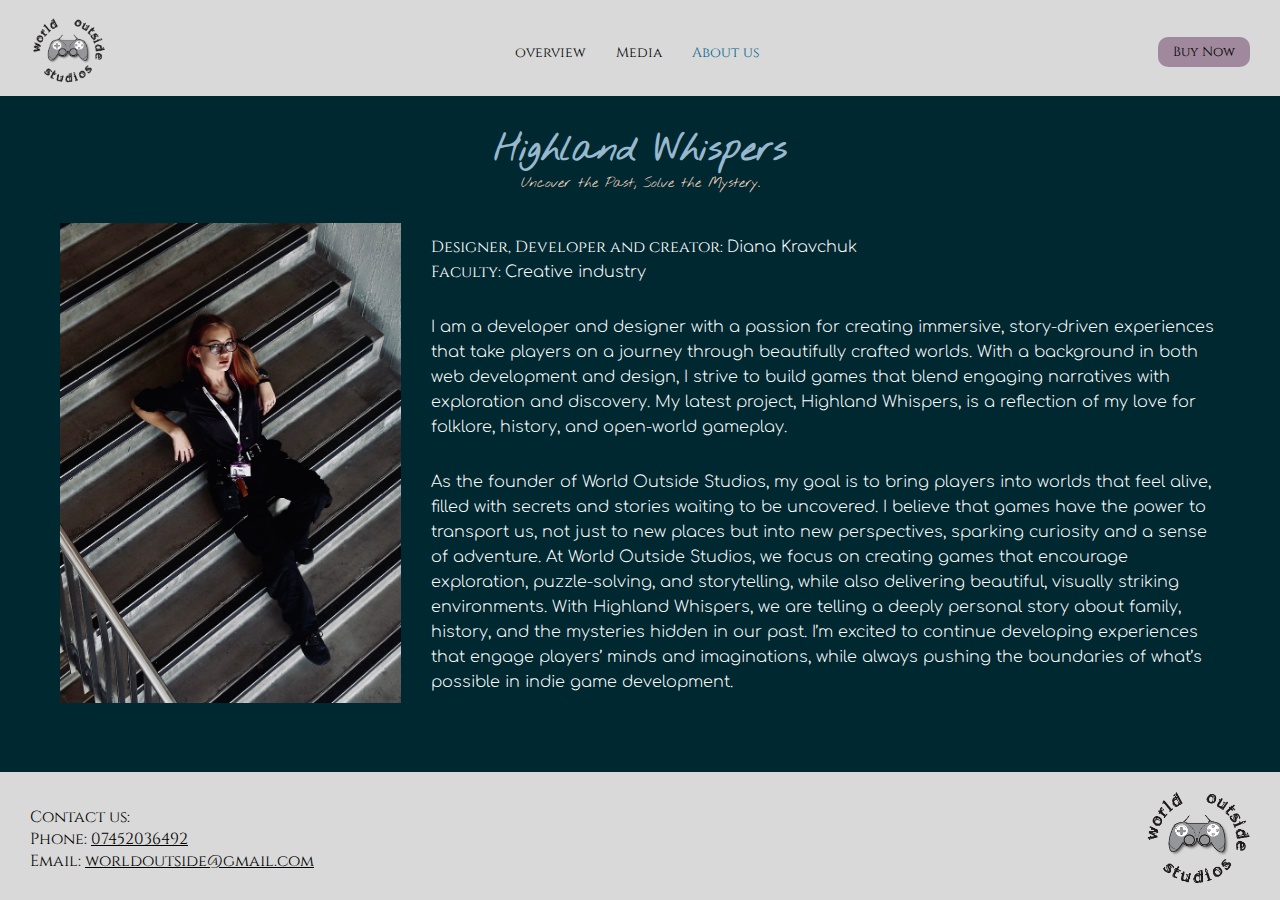
<file: about.html>
<!DOCTYPE html>
<html lang="en">
<head>
    <meta charset="UTF-8">
    <meta name="viewport" content="width=device-width, initial-scale=1.0">
    <title>Highland Whispers</title>
    <link rel="stylesheet" href="css/header.css">
    <link rel="stylesheet" href="css/about.css">
    <link rel="stylesheet" href="css/footer.css">
</head>
<body>
    <header>
        <div class="big-container">
            <div class="d-flex">
                <a href="index.html"><img src="images/gameLogo.png" alt="gameLogo" class="gameLogo"></a>
                <div class="burger" id="burger">
                    <span></span>
                </div>
                <nav class="navigation" id="navigation">
                    <ul class="f-14 cinzel d-flex" id="ul">
                        <li class="li"> <a href="index.html">overview</a></li>
                        <li class="li"><a href="media.html">Media</a></li>
                        <li class="li" id="link-active"><a href="about.html">About us</a></li>
                    </ul>
                </nav>
                <button class="btn buyBtn" id="buyBtn"><a class="cinzel" href="buyBtn.html">Buy Now</a></button>
            </div>
        </div>
    </header>
    <main>
        <div class="small-container">
            <div class="gameName">
                <h1 class="f-36">Highland Whispers</h1>
                <p class="f-14">Uncover the Past, Solve the Mystery.</p>
            </div>

            <div class="d-flex">
                <div class="dev">
                    <img src="images/img6153.jpeg" alt="picture of developer">
                </div>
                <div class="me-description">
                    <p class="cinzel">Designer, Developer and creator: <span class="comfortaa">Diana Kravchuk</span> </p>
                    <p class="cinzel">Faculty: <span class="comfortaa">Creative industry</span></p>
                    <article>
                        <p>I am a developer and designer with a passion for creating immersive, story-driven experiences that take players on a journey through beautifully crafted worlds. With a background in both web development and design, I strive to build games that blend engaging narratives with exploration and discovery. My latest project, Highland Whispers, is a reflection of my love for folklore, history, and open-world gameplay.</p>
                        <p class="secondParagraph">As the founder of World Outside Studios, my goal is to bring players into worlds that feel alive, filled with secrets and stories waiting to be uncovered. I believe that games have the power to transport us, not just to new places but into new perspectives, sparking curiosity and a sense of adventure. At World Outside Studios, we focus on creating games that encourage exploration, puzzle-solving, and storytelling, while also delivering beautiful, visually striking environments.
                            With Highland Whispers, we are telling a deeply personal story about family, history, and the mysteries hidden in our past. I’m excited to continue developing experiences that engage players’ minds and imaginations, while always pushing the boundaries of what’s possible in indie game development.</p>
                    </article>
                </div>
            </div>
        </div>
    </main>

    <footer>
        <div class="big-container d-flex">
            <div class="contact">
                <p class="cinzel">Contact us:</p>
                <p class="cinzel">Phone: <a class="" href="tel:07452036492">07452036492</a></p> 
                <p class="cinzel">Email: <a class="" href="mailto:worldoutside@gmail.com">worldoutside@gmail.com</a>
                </p>
            </div>
            <div></div>
            <div class="img-container">
                <a href="index.html"><img src="images/gameLogo.png" alt="gameLogo" class="gameLogo-footer"></a>
            </div>
        </div>
    </footer>
    
    <script src="js/header.js"></script>
</body>
</html>
</file>
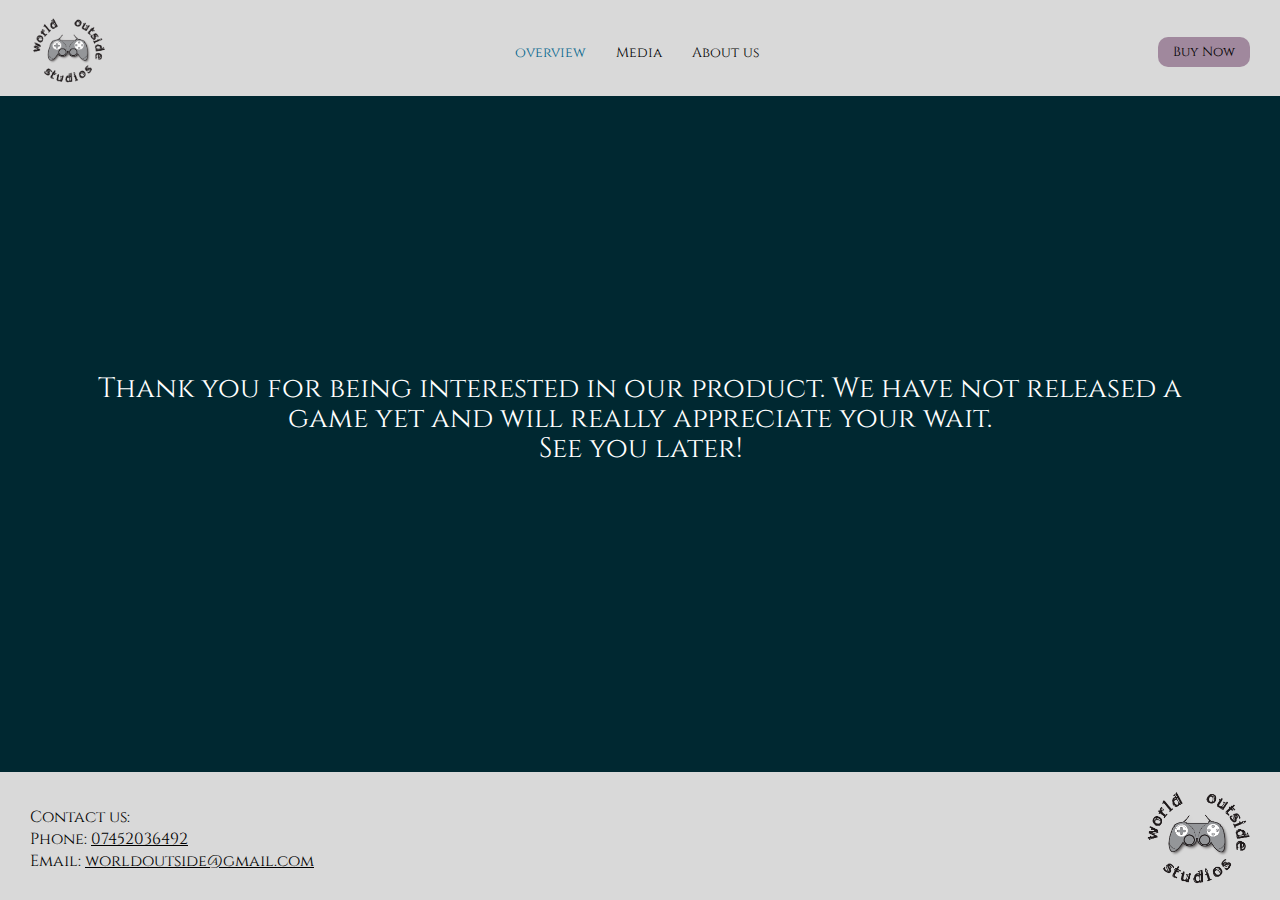
<file: buyBtn.html>
<!DOCTYPE html>
<html lang="en">
<head>
    <meta charset="UTF-8">
    <meta name="viewport" content="width=device-width, initial-scale=1.0">
    <title>Document</title>
    <link rel="stylesheet" href="css/header.css">
    <link rel="stylesheet" href="css/main.css">
    <link rel="stylesheet" href="css/footer.css">
    <link rel="stylesheet" href="css/buyBtn.css">
</head>
<body>
    <header>
        <div class="big-container">
            <div class="d-flex">
                <a href="index.html"><img src="images/gameLogo.png" alt="gameLogo" class="gameLogo"></a>
                <div class="burger" id="burger">
                    <span></span>
                </div>
                <nav class="navigation" id="navigation">
                    <ul class="f-14 cinzel d-flex" id="ul">
                        <li class="li" id="link-active"> <a href="index.html">overview</a></li>
                        <li class="li" href="media.html"><a href="media.html">Media</a></li>
                        <li class="li" href="about.html"><a href="about.html">About us</a></li>
                    </ul>
                </nav>
                <button class="btn buyBtn" id="buyBtn"><a class="cinzel" href="buyBtn.html">Buy Now</a></button>
            </div>
        </div>
    </header>

    <main>
        <h1 class="cinzel line-height-30">Thank you for being interested in our product. We have not released a game yet and will really appreciate your wait. </h1>
        <h1 class="cinzel line-height-30">See you later!</h1>
    </main>

    <footer>
        <div class="big-container d-flex">
            <div class="contact">
                <p class="cinzel">Contact us:</p>
                <p class="cinzel">Phone: <a class="" href="tel:07452036492">07452036492</a></p> 
                <p class="cinzel">Email: <a class="" href="mailto:worldoutside@gmail.com">worldoutside@gmail.com</a>
                </p>
            </div>
            <div></div>
            <div class="img-container">
                <a href="index.html"><img src="images/gameLogo.png" alt="gameLogo" class="gameLogo-footer"></a>
            </div>
        </div>
    </footer>

    <script src="js/header.js"></script>
</body>
</html>
</file>
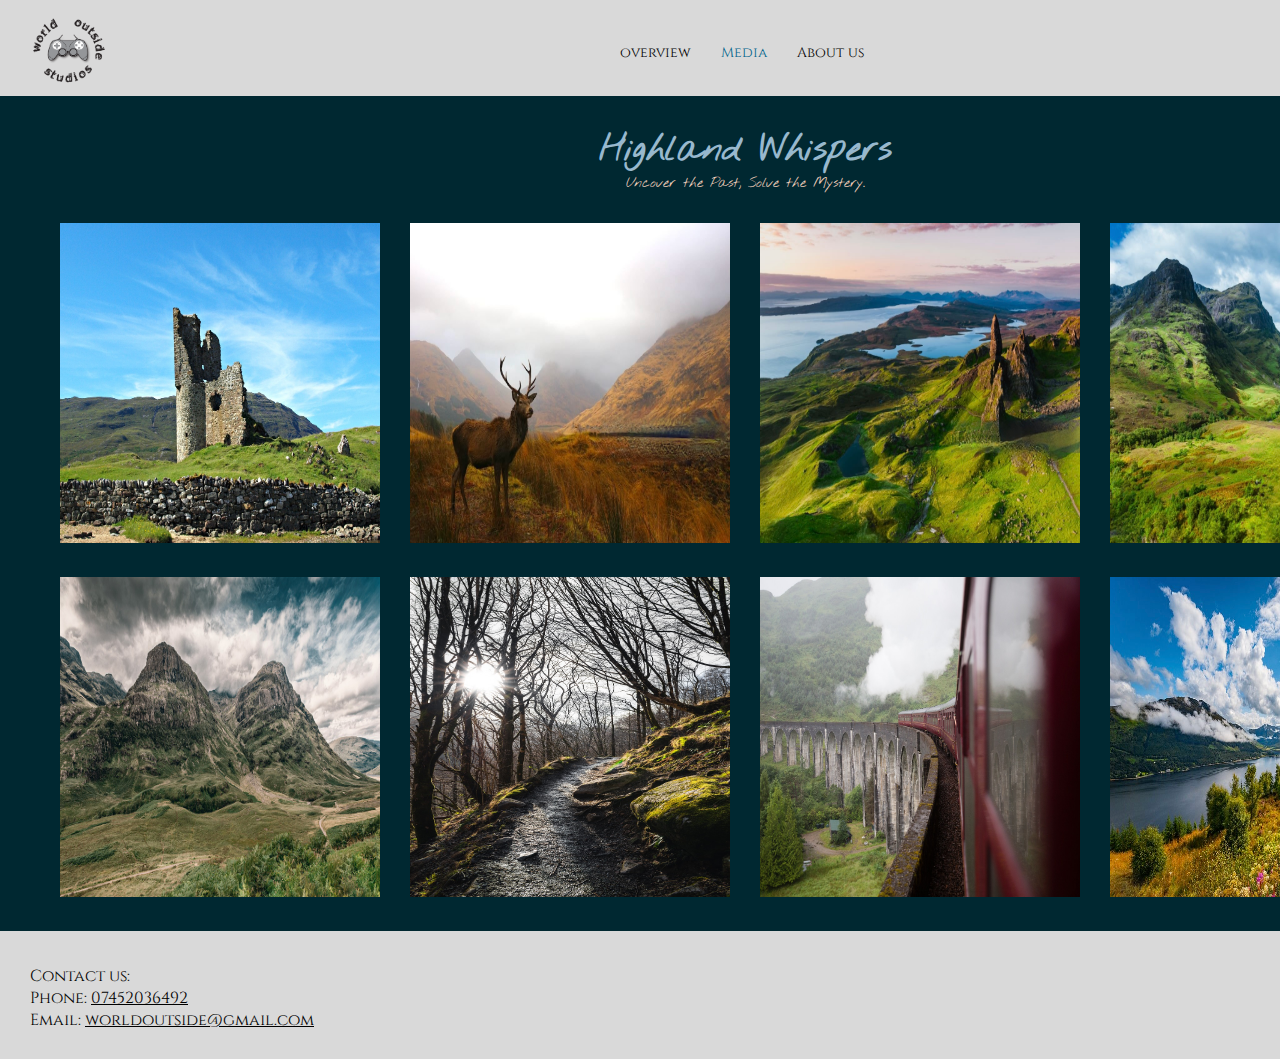
<file: media.html>
<!DOCTYPE html>
<html lang="en">
<head>
    <meta charset="UTF-8">
    <meta name="viewport" content="width=device-width, initial-scale=1.0">
    <title>Highland Whispers</title>
    <link rel="stylesheet" href="css/header.css">
    <link rel="stylesheet" href="css/media.css">
    <link rel="stylesheet" href="css/footer.css">
</head>
<body>
    <header>
        <div class="big-container">
            <div class="d-flex">
                <a href="index.html"><img src="images/gameLogo.png" alt="gameLogo" class="gameLogo"></a>
                <div class="burger" id="burger">
                    <span></span>
                </div>
                <nav class="navigation" id="navigation">
                    <ul class="f-14 cinzel d-flex" id="ul">
                        <li class="li"> <a href="index.html">overview</a></li>
                        <li class="li" id="link-active" ><a href="media.html">Media</a></li>
                        <li class="li"><a href="about.html">About us</a></li>
                    </ul>
                </nav>
                <button class="btn buyBtn" id="buyBtn"><a class="cinzel" href="buyBtn.html">Buy Now</a></button>
            </div>
        </div>
    </header>
    
    <main>
        <div class="small-container">
            <div class="gameName">
                <h1 class="f-36">Highland Whispers</h1>
                <p class="f-14">Uncover the Past, Solve the Mystery.</p>
            </div>

            <div class="gallery-grid">
                <div class="grid-item"><img src="images/castle.jpg" alt="castle image "></div>
                <div class="grid-item"><img src="images/deer.jpg" alt="deer image "></div>
                <div class="grid-item"><img src="images/highlands.jpg" alt="highlands image"></div>
                <div class="grid-item"><img src="images/highlands2.jpg" alt="highlands image 2 "></div>
                <div class="grid-item"><img src="images/mointains.jpg" alt="mountains image "></div>
                <div class="grid-item"><img src="images/path.jpg" alt="path image "></div>
                <div class="grid-item"><img src="images/train.jpg" alt="train image "></div>
                <div class="grid-item"><img src="images/lake.jpg" alt="lake image"></div>
            </div>
        </div>

    </main>
    
    <footer>
        <div class="big-container d-flex">
            <div class="contact">
                <p class="cinzel">Contact us:</p>
                <p class="cinzel">Phone: <a class="" href="tel:07452036492">07452036492</a></p> 
                <p class="cinzel">Email: <a class="" href="mailto:worldoutside@gmail.com">worldoutside@gmail.com</a>
                </p>
            </div>
            <div></div>
            <div class="img-container">
                <a href="index.html"><img src="images/gameLogo.png" alt="gameLogo" class="gameLogo-footer"></a>
            </div>
        </div>
    </footer>

    <script src="js/header.js"></script>
</body>
</html>
</file>
<file: css/header.css>
@font-face {
  font-family: Cinzel;
  src: url("../fonts/Cinzel.ttf");
}
@font-face {
  font-family: Comfortaa;
  src: url("../fonts/Comfortaa.ttf");
}
@font-face {
  font-family: gameFont;
  src: url("../fonts/gameFont.ttf");
}
* {
  margin: 0 auto;
  padding: 0 auto;
  box-sizing: border-box;
}

body {
  background-color: #002831;
  font-family: "Comfortaa";
  overflow-x: hidden;
}

.big-container {
  max-width: 1600px;
}

#link-active {
  color: #03658C;
}

.f-36 {
  font-size: 36px;
}
@media screen and (max-width: 680px) {
  .f-36 {
    font-size: 28px;
  }
}

.f-14 {
  font-size: 14px;
}
@media screen and (max-width: 680px) {
  .f-14 {
    font-size: 12px;
  }
}

.line-height-30 {
  line-height: 30px;
}

.line-height-15 {
  line-height: 15px;
}

.line-height-12 {
  line-height: 12px;
}

.d-flex {
  display: flex;
  align-items: center;
}

.btn {
  border: none;
  background-color: unset;
}

.block {
  display: block !important;
}

.cinzel {
  font-family: "Cinzel";
}

header {
  width: 100%;
  background-color: #D9D9D9;
  height: 6rem !important;
  padding: 15px 30px;
  box-sizing: border-box;
  position: relative;
  overflow: hidden;
}
header a {
  margin: 0;
  text-decoration: none;
  color: unset;
}
header .d-flex {
  justify-content: space-between;
}
header .gameLogo {
  height: 70px;
}
header .buyBtn {
  background-color: #A0889D;
  padding: 6px 15px;
  border-radius: 10px;
  margin: 0;
}
@media screen and (max-width: 680px) {
  header .buyBtn {
    display: none;
  }
}
header ul {
  list-style: none;
}
header .li {
  margin-right: 30px;
  display: inline-block;
  text-align: center;
}
header .flex-active {
  display: flex;
  flex-direction: column;
}
header .navigation {
  margin: 0;
}
header .burger {
  position: absolute;
  right: 2rem;
  z-index: 50;
  width: 32px;
  height: 18px;
  align-items: center;
  align-self: center;
  margin: 0;
}
@media screen and (min-width: 680px) {
  header .burger {
    display: none;
  }
}
header .burger span {
  width: 80%;
  height: 2px;
  background-color: #002831;
}
header .burger span::after, header .burger span::before {
  content: "";
  width: 80%;
  height: 2px;
  background-color: #002831;
  position: absolute;
  transition: all 0.3s ease 0s;
}
header .burger span::after {
  top: 0;
}
header .burger span::before {
  bottom: 0;
}
header .burger-active span {
  transform: scale(0);
}
header .burger-active::after {
  top: 50%;
  transform: rotate(-45deg) translate(0, 50%);
}
header .burger-active::before {
  bottom: 50%;
  transform: rotate(-45deg) translate(0, -50%);
}
header .burger.active {
  right: 1rem;
}
header .new {
  background-color: #D9D9D9;
  position: fixed;
  right: 0;
  top: 3rem;
  height: fit-content;
  width: max-content;
  padding: 30px;
  border-radius: 10px;
}
@media screen and (max-width: 680px) {
  header .navigation {
    display: none;
  }
}/*# sourceMappingURL=header.css.map */
</file>
<file: css/about.css>
.comfortaa {
  font-family: "Comfortaa";
}

main {
  font-size: 16px;
  color: white;
  font-weight: 300;
  padding: 0 30px;
  text-align: center;
  margin-top: 30px;
}
@media screen and (max-width: 680px) {
  main {
    font-size: 14px;
  }
}
@media screen and (max-width: 1360px) {
  main {
    padding: 0 60px;
  }
}
main .gameName {
  font-family: "gameFont";
}
main .gameName h1 {
  color: #98b8cd;
}
main .gameName p {
  color: #F2D0BD;
}
main .d-flex {
  margin-top: 30px;
}
@media screen and (max-width: 1160px) {
  main .d-flex {
    flex-direction: column;
  }
}
main img {
  height: 30rem;
}
@media screen and (max-width: 680px) {
  main img {
    height: 25rem;
  }
}
main .me-description {
  text-align: left;
  margin-left: 30px;
  max-width: 1360px;
  line-height: 25px;
}
@media screen and (max-width: 1160px) {
  main .me-description {
    margin-left: 0;
    margin-top: 30px;
  }
}
main article {
  margin-top: 30px;
}
@media screen and (max-width: 1160px) {
  main article {
    margin-top: 15px;
  }
}
main .secondParagraph {
  padding-top: 30px;
}
@media screen and (max-width: 1160px) {
  main .secondParagraph {
    padding-top: 15px;
  }
}/*# sourceMappingURL=about.css.map */
</file>
<file: css/footer.css>
html, body {
  height: 100%;
}

body {
  display: grid;
  grid-template-rows: auto 1fr auto;
  min-height: 100vh;
}

footer {
  width: 100%;
  background-color: #D9D9D9;
  height: 8rem;
  margin-top: 30px;
  padding: 15px 30px;
  bottom: 0;
}
@media screen and (max-width: 680px) {
  footer {
    height: max-content;
    padding: 30px;
  }
}
@media screen and (max-width: 680px) {
  footer .d-flex {
    flex-direction: column;
  }
}
footer a {
  text-decoration-color: black;
  color: unset;
  margin: 0;
}
footer .contact {
  margin: 0;
}
footer .gameLogo-footer {
  height: 100px;
}
footer .img-container {
  margin: 0;
}
@media screen and (max-width: 680px) {
  footer .img-container {
    margin-top: 30px;
  }
}/*# sourceMappingURL=footer.css.map */
</file>
<file: css/main.css>
.small-container {
  max-width: 1360px;
}

.comfortaa {
  font-family: "Comfortaa";
}

main {
  font-size: 16px;
  display: flex;
  flex-direction: column;
  justify-content: center;
  text-align: center;
  color: white;
  font-weight: 300;
  padding: 0 30px;
}
@media screen and (max-width: 680px) {
  main {
    font-size: 14px;
  }
}
@media screen and (max-width: 1360px) {
  main {
    padding: 0 60px;
  }
}
main .gameName {
  font-family: "gameFont";
  margin-top: 30px;
}
main .gameName h1 {
  color: #98b8cd;
}
main .gameName p {
  color: #F2D0BD;
}
main .mainText {
  margin-top: 30px;
}
main .mainText .first-p-description {
  padding-bottom: 30px;
}
main .bold {
  font-weight: 700;
}
main .features {
  text-align: left;
  margin-top: 30px;
}
main .d-flex {
  margin-top: 30px;
}
@media screen and (max-width: 1050px) {
  main .d-flex {
    flex-direction: column;
  }
}
main .img img {
  height: 20rem;
  border-radius: 15px;
  opacity: 0;
  transform: translateY(15px);
  transition: opacity 3s ease-out, transform 2s ease-in;
  box-shadow: 9px 8px 18px rgb(58, 58, 58);
}
main .img img.visible {
  opacity: 1;
  transform: translateY(0);
}
@media screen and (max-width: 680px) {
  main .img img {
    width: 16rem;
    height: 18rem;
  }
}
main .character-details {
  grid-area: b;
  width: 100%;
  padding-top: 30px;
  margin-left: 30px;
  line-height: 28px;
  text-align: left;
}
main .character-description {
  grid-area: c;
  padding-bottom: 50px;
  margin-left: 30px;
  line-height: 25px;
  text-align: left;
}
main .buyBtnBottom {
  background-color: #A0889D;
  padding: 10px 20px;
  border-radius: 10px;
  margin-top: 30px;
  display: none;
}
@media screen and (max-width: 680px) {
  main .buyBtnBottom {
    display: block;
    text-align: center;
  }
}
main .buyBtnBottom a {
  color: unset;
  text-decoration: none;
}
main .video-description {
  padding-top: 30px;
  text-align: left;
}
@media screen and (max-width: 1050px) {
  main .video-description {
    padding-top: 15px;
  }
}
main .line {
  height: 1px;
  width: 100%;
  margin-top: 10px;
}
main .video-wrapper {
  padding-top: 30px;
}
@media screen and (max-width: 1050px) {
  main .video-wrapper {
    padding-top: 15px;
  }
}
main .video-wrapper video {
  border-radius: 15px;
  max-width: 100%;
}

.w-100 {
  width: 80% !important;
}

.height {
  max-height: 550px;
}

.carousel-control-prev {
  padding-right: 15px;
}

.carousel-control-next {
  padding-left: 15px;
}




/*# sourceMappingURL=main.css.map */
</file>
<file: css/buyBtn.css>
h1 {
  font-weight: 200;
  font-size: 28px;
}/*# sourceMappingURL=buyBtn.css.map */
</file>
<file: css/media.css>
main {
  font-size: 16px;
  text-align: center;
  color: white;
  font-weight: 300;
  padding: 30px 30px;
  margin-top: 30px;
}
@media screen and (max-width: 680px) {
  main {
    font-size: 14px;
  }
}
@media screen and (max-width: 1360px) {
  main {
    padding: 0 60px;
  }
}
main .gameName {
  font-family: "gameFont";
}
main .gameName h1 {
  color: #98b8cd;
}
main .gameName p {
  color: #F2D0BD;
}
main .gallery-grid {
  display: grid;
  grid-template-columns: auto auto auto auto;
  gap: 30px;
  margin-top: 30px;
}
@media screen and (max-width: 1200px) {
  main .gallery-grid {
    grid-template-columns: auto auto auto;
  }
}
@media screen and (max-width: 680px) {
  main .gallery-grid {
    grid-template-columns: auto;
  }
}
main img {
  width: 20rem;
  height: 20rem;
}/*# sourceMappingURL=media.css.map */
</file>
